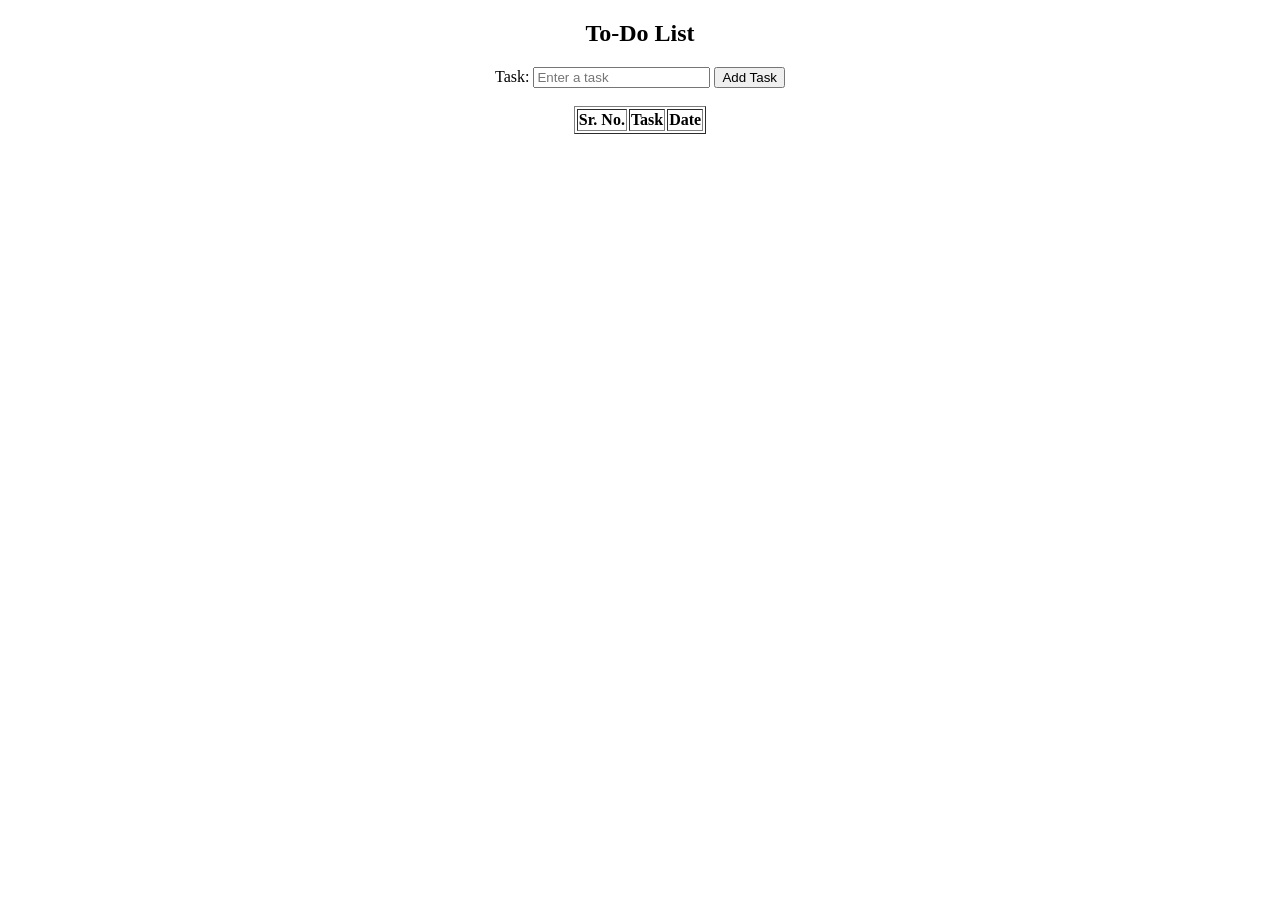
<file: prac5/index.html>
<!DOCTYPE html>
<html lang="en">
<head>
<title>To-Do List</title>
</head>
<body style="text-align: center;">
<h2>To-Do List</h2>
<label>Task:</label>
<input type="text" id="taskInput" placeholder="Enter a task">
<button onclick="addTask()">Add Task</button>
<br><br>
<table border="1" align="center">
<thead>
<tr>
<th>Sr. No.</th>
<th>Task</th>
<th>Date</th>
</tr>
</thead>
<tbody id="taskList">
</tbody>
</table>
<script src="app.js"></script>
</body>
</html>
</file>
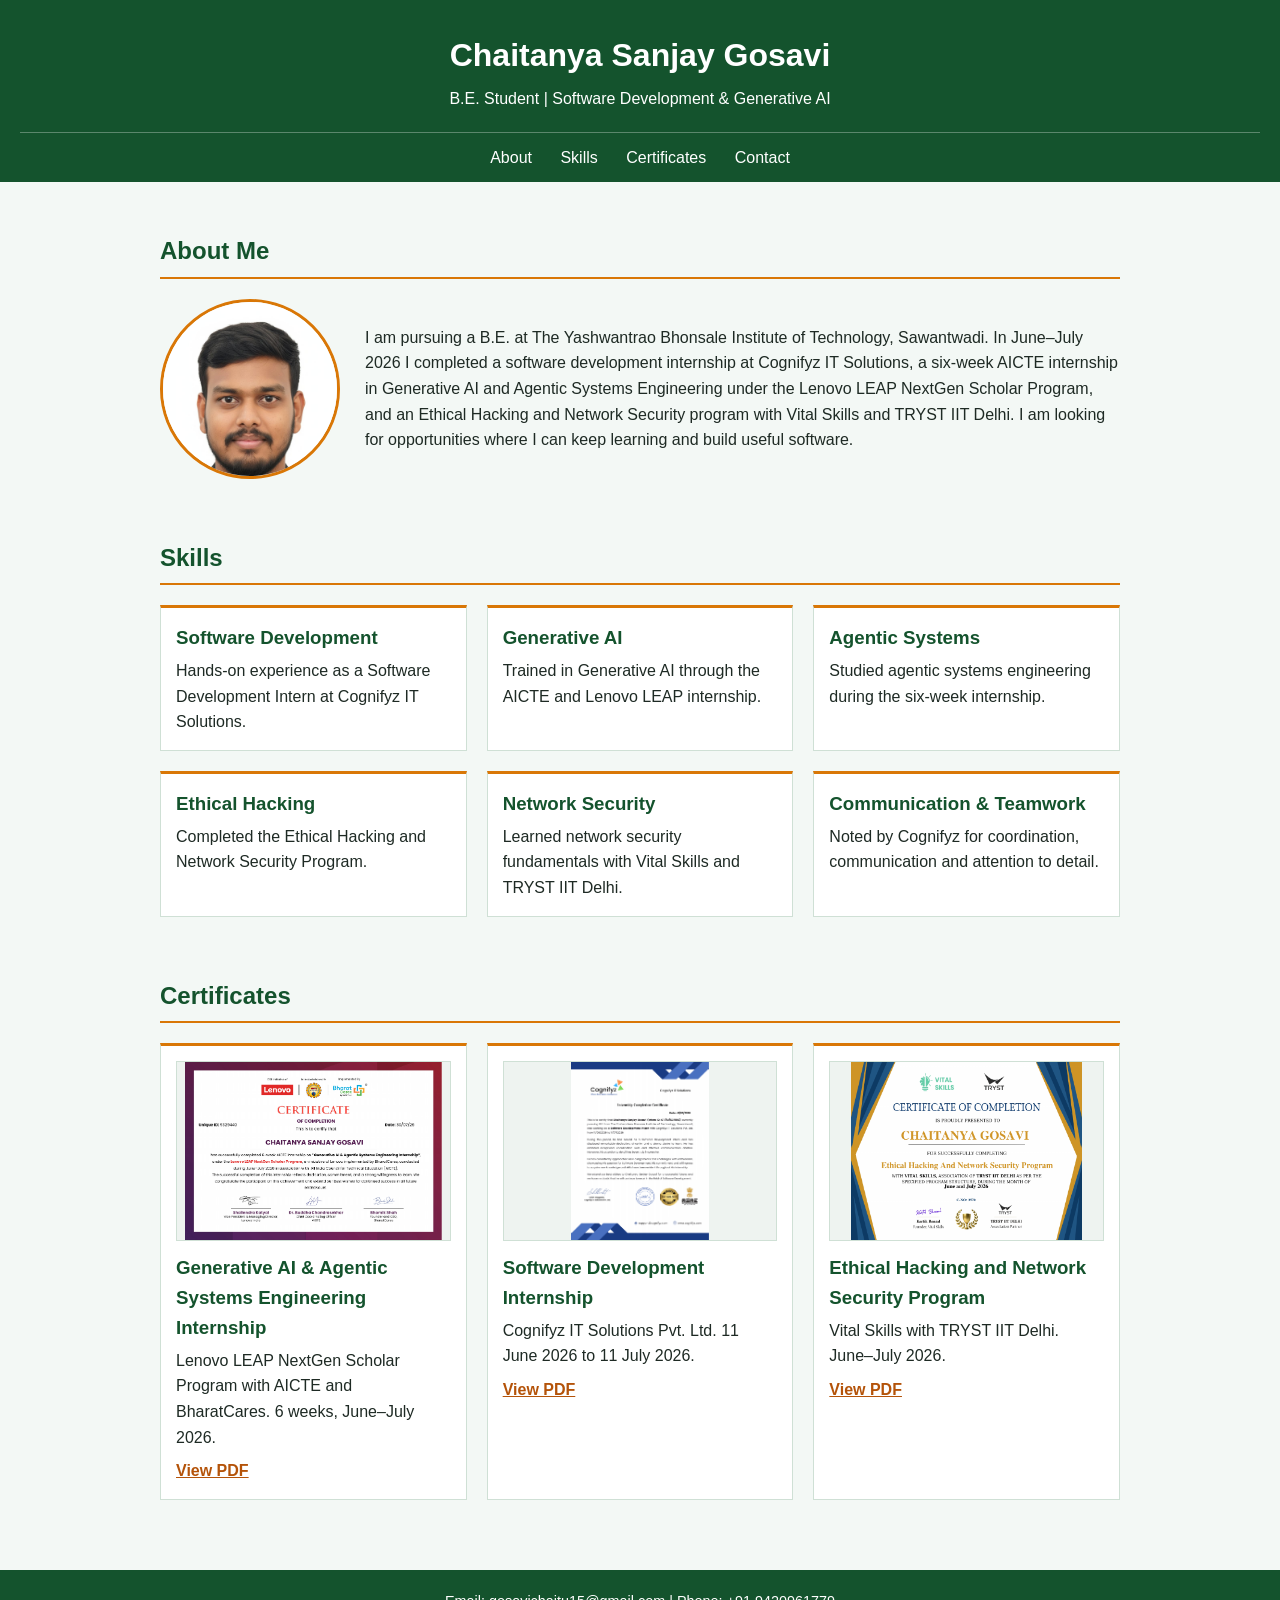
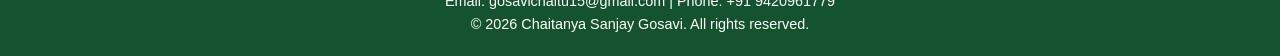
<file: pract1/index.html>
<!DOCTYPE html>
<html lang="en">
<head>
  <meta charset="UTF-8">
  <meta name="viewport" content="width=device-width, initial-scale=1">
  <title>Chaitanya Sanjay Gosavi | Portfolio</title>
  <link rel="stylesheet" href="style.css">
</head>
<body>

  <header>
    <h1>Chaitanya Sanjay Gosavi</h1>
    <p>B.E. Student | Software Development &amp; Generative AI</p>

    <nav>
      <a href="#about">About</a>
      <a href="#skills">Skills</a>
      <a href="#certificates">Certificates</a>
      <a href="#contact">Contact</a>
    </nav>
  </header>

  <main>

    <section id="about">
      <h2>About Me</h2>
      <div class="about-layout">
        <img src="images/profile.jpeg" alt="Profile photo of Chaitanya Sanjay Gosavi" class="profile-img">
        <p>
          I am pursuing a B.E. at The Yashwantrao Bhonsale Institute of Technology,
          Sawantwadi. In June&ndash;July 2026 I completed a software development
          internship at Cognifyz IT Solutions, a six-week AICTE internship in
          Generative AI and Agentic Systems Engineering under the Lenovo LEAP NextGen
          Scholar Program, and an Ethical Hacking and Network Security program with
          Vital Skills and TRYST IIT Delhi. I am looking for opportunities where I can
          keep learning and build useful software.
        </p>
      </div>
    </section>

    <section id="skills">
      <h2>Skills</h2>
      <div class="grid">
        <article>
          <h3>Software Development</h3>
          <p>Hands-on experience as a Software Development Intern at Cognifyz IT Solutions.</p>
        </article>
        <article>
          <h3>Generative AI</h3>
          <p>Trained in Generative AI through the AICTE and Lenovo LEAP internship.</p>
        </article>
        <article>
          <h3>Agentic Systems</h3>
          <p>Studied agentic systems engineering during the six-week internship.</p>
        </article>
        <article>
          <h3>Ethical Hacking</h3>
          <p>Completed the Ethical Hacking and Network Security Program.</p>
        </article>
        <article>
          <h3>Network Security</h3>
          <p>Learned network security fundamentals with Vital Skills and TRYST IIT Delhi.</p>
        </article>
        <article>
          <h3>Communication &amp; Teamwork</h3>
          <p>Noted by Cognifyz for coordination, communication and attention to detail.</p>
        </article>
      </div>
    </section>

    <section id="certificates">
      <h2>Certificates</h2>
      <div class="grid">
        <article>
          <img src="images/lenovo-aicte-genai.png" alt="Lenovo LEAP AICTE internship certificate">
          <h3>Generative AI &amp; Agentic Systems Engineering Internship</h3>
          <p>Lenovo LEAP NextGen Scholar Program with AICTE and BharatCares. 6 weeks, June&ndash;July 2026.</p>
          <a href="certificates/lenovo-aicte-genai.pdf">View PDF</a>
        </article>
        <article>
          <img src="images/cognifyz-internship.png" alt="Cognifyz internship completion certificate">
          <h3>Software Development Internship</h3>
          <p>Cognifyz IT Solutions Pvt. Ltd. 11 June 2026 to 11 July 2026.</p>
          <a href="certificates/cognifyz-internship.pdf">View PDF</a>
        </article>
        <article>
          <img src="images/ethical-hacking.png" alt="Ethical Hacking and Network Security certificate">
          <h3>Ethical Hacking and Network Security Program</h3>
          <p>Vital Skills with TRYST IIT Delhi. June&ndash;July 2026.</p>
          <a href="certificates/ethical-hacking.pdf">View PDF</a>
        </article>
      </div>
    </section>

  </main>

  <footer id="contact">
    <p>Email: gosavichaitu15@gmail.com | Phone: +91 9420961779</p>
    <p>&copy; 2026 Chaitanya Sanjay Gosavi. All rights reserved.</p>
  </footer>

</body>
</html>
</file>
<file: pract1/style.css>
/* Basic reset */
* {
  box-sizing: border-box;
  margin: 0;
  padding: 0;
}

html {
  scroll-behavior: smooth;
}

body {
  font-family: Arial, Helvetica, sans-serif;
  line-height: 1.6;
  color: #1e2a24;
  background: #f3f8f5;
}

/* Header and navigation */
header {
  background: #14532d;
  color: #fff;
  text-align: center;
  padding: 30px 20px 0;
}

header p {
  margin-top: 5px;
}

nav {
  margin-top: 20px;
  padding: 12px 0;
  border-top: 1px solid rgba(255, 255, 255, 0.3);
}

nav a {
  color: #fff;
  text-decoration: none;
  margin: 0 12px;
}

nav a:hover,
nav a:focus {
  color: #fbbf24;
  text-decoration: underline;
}

/* Main content */
main {
  max-width: 1000px;
  margin: 0 auto;
  padding: 20px;
}

section {
  padding: 30px 0;
}

section h2 {
  margin-bottom: 20px;
  padding-bottom: 6px;
  border-bottom: 2px solid #d97706;
  color: #14532d;
}

/* About */
.about-layout {
  display: flex;
  gap: 25px;
  align-items: center;
}

.profile-img {
  width: 180px;
  height: 180px;
  border-radius: 50%;
  object-fit: cover;
  object-position: top;
  border: 3px solid #d97706;
  flex-shrink: 0;
}

/* Cards */
.grid {
  display: grid;
  grid-template-columns: repeat(auto-fit, minmax(250px, 1fr));
  gap: 20px;
}

article {
  background: #fff;
  border: 1px solid #cfe0d5;
  border-top: 3px solid #d97706;
  padding: 15px;
}

article img {
  display: block;
  width: 100%;
  height: 180px;
  object-fit: contain;
  background: #eef3f0;
  border: 1px solid #cfe0d5;
  margin-bottom: 12px;
}

article h3 {
  margin-bottom: 5px;
  color: #14532d;
}

article a {
  display: inline-block;
  margin-top: 8px;
  color: #b45309;
  font-weight: bold;
}

/* Footer */
footer {
  background: #14532d;
  color: #fff;
  text-align: center;
  padding: 20px;
  margin-top: 20px;
  font-size: 0.9rem;
}

/* Mobile */
@media (max-width: 600px) {
  .about-layout {
    flex-direction: column;
    text-align: center;
  }

  nav a {
    display: inline-block;
    margin: 4px 8px;
  }
}
</file>
